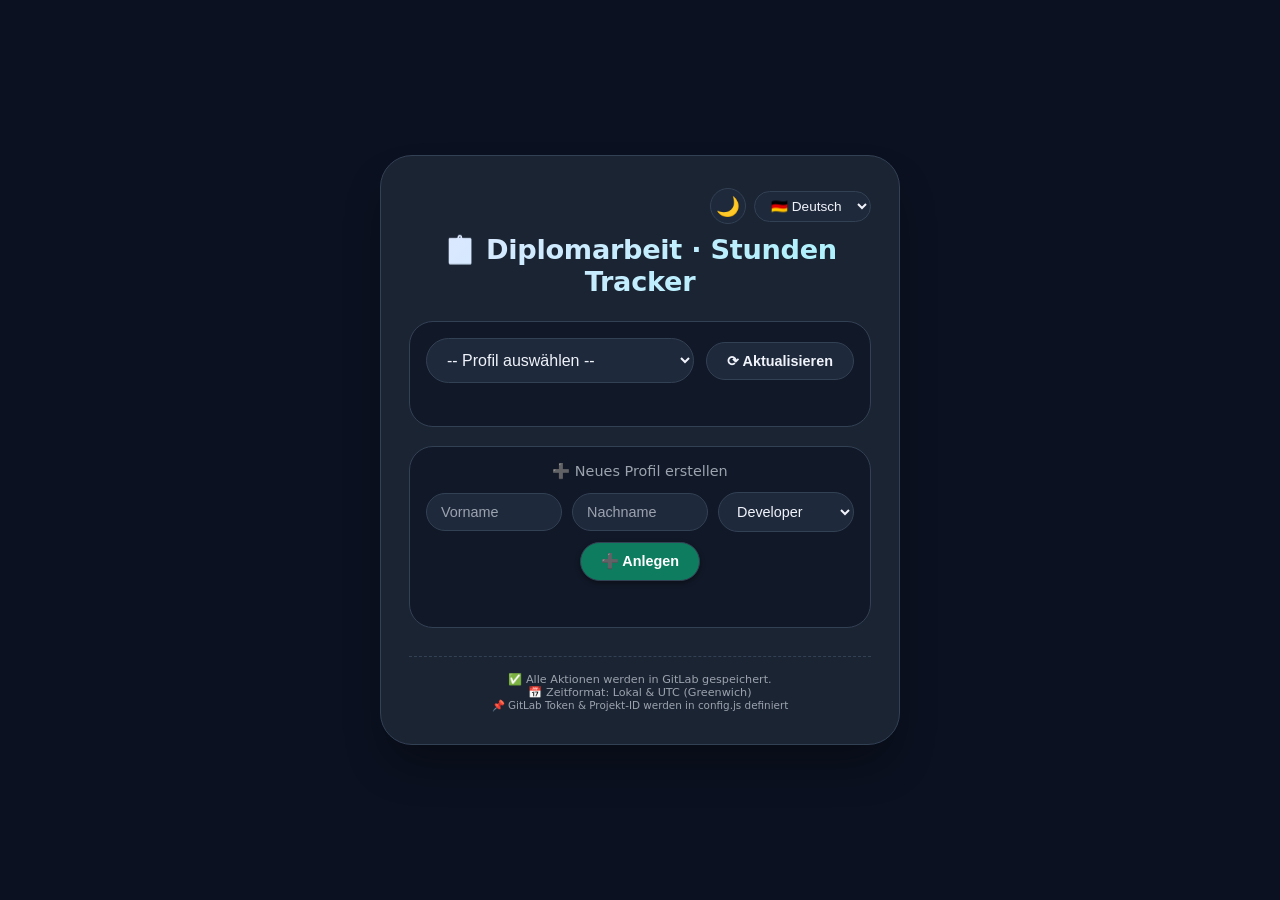
<file: index.html>
<!DOCTYPE html>
<html lang="de">
<head>
    <meta charset="UTF-8">
    <meta name="viewport" content="width=device-width, initial-scale=1.0, user-scalable=yes">
    <title>Diplomarbeit Stunden Tracker · User & GitLab Log</title>
    <link rel="stylesheet" href="style.css">
</head>
<body>

<div class="container">
    <!-- Top Bar -->
    <div class="top-bar">
        <div class="header-controls">
            <button class="theme-toggle" id="themeToggle" title="Dark/Light umschalten">
                <span id="themeIcon">🌙</span>
            </button>
            <select id="languageSelect" class="language-select">
                <option value="de">🇩🇪 Deutsch</option>
                <option value="en">🇬🇧 English</option>
            </select>
        </div>
    </div>

    <h1 id="pageTitle">📋 Diplomarbeit · Stunden Tracker</h1>

    <!-- Profile Selection -->
    <div class="user-panel">
        <div class="user-select-row">
            <select id="userSelect">
                <option value="">-- Profil auswählen --</option>
            </select>
            <button class="btn-secondary" id="refreshUsersBtn">⟳ Aktualisieren</button>
        </div>
        <div class="error-msg" id="userErrorMsg"></div>
    </div>

    <!-- Current User Display -->
    <div class="current-user-card" id="currentUserCard" style="display: none;">
        <h2 id="currentUser">👤 Kein User gewählt</h2>
    </div>

    <!-- Developer Controls -->
    <div id="developerControls" style="display: none;">
        <div class="action-buttons">
            <button class="btn-primary" id="startStopBtn">▶ START</button>
            <button class="btn-secondary" id="viewProgressBtn">📊 Fortschritt ansehen</button>
        </div>
        <div id="timerStatus" class="status-badge">⚫ Nicht aktiv</div>
        <div id="lastActionInfo" class="state-badge">⏳ Lade letzte Aktion...</div>
    </div>

    <!-- Supervisor Controls -->
    <div id="supervisorControls" style="display: none;">
        <div class="supervisor-select-row">
            <select id="supervisorUserSelect">
                <option value="">-- Entwickler auswählen --</option>
            </select>
            <button class="btn-secondary" id="viewSupervisorProgressBtn">📊 Fortschritt ansehen</button>
        </div>
        <div class="hint-text">👁️ Als Supervisor kannst du die Fortschritte der Entwickler einsehen</div>
    </div>

    <!-- Profile Creation -->
    <div id="profileCreation" class="profile-creation">
        <div class="creation-header"><span>➕ Neues Profil erstellen</span></div>
        <div class="create-area">
            <input type="text" id="newUserFirstname" placeholder="Vorname" autocomplete="off">
            <input type="text" id="newUserSurname" placeholder="Nachname" autocomplete="off">
            <select id="newUserRole">
                <option value="developer">Developer</option>
                <option value="supervisor">Supervisor</option>
            </select>
            <button class="btn-secondary btn-create" id="createUserBtn">➕ Anlegen</button>
        </div>
        <div class="error-msg" id="createErrorMsg"></div>
    </div>
    <!-- Task Popup - Clean Design -->
    <div id="taskPopupOverlay" class="popup-overlay" style="display: none;">
        <div class="popup-content">
            <div class="popup-header">
                <h2 id="popupTitle">▶ Task starten</h2>
                <button class="popup-close" id="popupCloseBtn">✕</button>
            </div>
            <div class="popup-body">
                <!-- Task Selection -->
                <div class="popup-field">
                    <label for="popupTaskSelect">Task</label>
                    <div class="popup-task-row">
                        <select id="popupTaskSelect">
                            <option value="">-- Letzten Task fortsetzen --</option>
                        </select>
                        <button class="btn-icon btn-icon-primary" id="popupCreateTaskBtn" title="Neuen Task erstellen">➕</button>
                            <button class="btn-icon btn-icon-update" id="popupUpdateIssuesBtn" title="Issues von GitLab synchronisieren">🔄</button>
                    </div>
                    <div class="field-hint">💡 Leer lassen = zuletzt verwendeten Task fortsetzen</div>
                </div>

                <!-- Status -->
                <div class="popup-field">
                    <label for="popupTaskState">Status</label>
                    <input type="text" id="popupTaskState" placeholder="z.B. in_progress, testing, review" autocomplete="off">
                    <div class="field-hint">💡 Leer lassen = gleichen Status wie zuvor</div>
                </div>

                <!-- Description -->
                <div class="popup-field">
                    <label for="popupDescription">Notiz</label>
                    <input type="text" id="popupDescription" placeholder="Was machst du gerade? (optional)" autocomplete="off">
                </div>

                <div class="popup-actions">
                    <button class="btn-primary popup-confirm" id="popupConfirmBtn">▶ Starten</button>
                    <button class="btn-secondary popup-cancel" id="popupCancelBtn">Abbrechen</button>
                </div>
            </div>
        </div>
    </div>

    <!-- New Task Popup (Side Panel) -->
    <div id="newTaskPopupOverlay" class="popup-overlay" style="display: none;">
        <div class="popup-content popup-side">
            <div class="popup-header">
                <h2>➕ Neuen Task erstellen</h2>
                <button class="popup-close" id="newTaskPopupCloseBtn">✕</button>
            </div>
            <div class="popup-body">
                <div class="popup-field">
                    <label for="newTaskNameInput">Task-Name *</label>
                    <input type="text" id="newTaskNameInput" placeholder="z.B. API Entwicklung" autocomplete="off">
                </div>
                <div class="popup-field">
                    <label for="newTaskDescInput">Beschreibung</label>
                    <input type="text" id="newTaskDescInput" placeholder="Kurze Beschreibung (optional)" autocomplete="off">
                </div>
                <div class="popup-field">
                    <label for="newTaskDoDInput">Definition of Done</label>
                    <input type="text" id="newTaskDoDInput" placeholder="Wann ist der Task fertig? (optional)" autocomplete="off">
                </div>
                <div class="popup-actions">
                    <button class="btn-primary" id="newTaskConfirmBtn">✅ Erstellen</button>
                    <button class="btn-secondary" id="newTaskCancelBtn">Abbrechen</button>
                </div>
            </div>
        </div>
    </div>
    <div class="git-note">
        ✅ Alle Aktionen werden in GitLab gespeichert.<br>
        📅 Zeitformat: Lokal & UTC (Greenwich)<br>
        <span style="font-size:0.65rem;">📌 GitLab Token & Projekt-ID werden in config.js definiert</span>
    </div>
</div>

<!-- Scripts - Notice the new modular structure -->
<script src="config.js"></script>
<script src="js/translations.js"></script>
<script src="js/time-utils.js"></script>
<script src="js/models.js"></script>
<script src="js/data-manager.js"></script>
<script src="js/app.js"></script>
</body>
</html>
</file>
<file: style.css>
:root {
    /* Light theme */
    --bg-primary: #f0f2f5;
    --bg-secondary: #ffffff;
    --bg-card: rgba(255, 255, 255, 0.9);
    --bg-input: #f0f2f5;
    --text-primary: #1a1a2e;
    --text-secondary: #4a4a6a;
    --text-muted: #6b7a8f;
    --border-color: #d1d5db;
    --shadow-color: rgba(0,0,0,0.1);
    --gradient-start: #4f46e5;
    --gradient-end: #06b6d4;
}

[data-theme="dark"] {
    --bg-primary: #0b1120;
    --bg-secondary: #111827;
    --bg-card: rgba(31, 41, 55, 0.85);
    --bg-input: #1e293b;
    --text-primary: #f0f3fa;
    --text-secondary: #d1d5db;
    --text-muted: #9ca3af;
    --border-color: #334155;
    --shadow-color: rgba(0,0,0,0.4);
    --gradient-start: #E0E7FF;
    --gradient-end: #A5F3FC;
}

* {
    box-sizing: border-box;
    user-select: none;
    transition: background-color 0.3s ease, color 0.3s ease, border-color 0.3s ease;
}

body {
    margin: 0;
    background: var(--bg-primary);
    color: var(--text-primary);
    font-family: 'Inter', system-ui, -apple-system, 'Segoe UI', Roboto, Helvetica, Arial, sans-serif;
    display: flex;
    justify-content: center;
    align-items: center;
    min-height: 100vh;
    padding: 20px;
}

.container {
    background: var(--bg-card);
    backdrop-filter: blur(2px);
    padding: 32px 28px;
    border-radius: 2rem;
    box-shadow: 0 25px 45px -12px var(--shadow-color);
    text-align: center;
    width: 100%;
    max-width: 520px;
    transition: all 0.3s ease;
    border: 1px solid var(--border-color);
    position: relative;
}

/* Top Bar */
.top-bar {
    display: flex;
    justify-content: flex-end;
    margin-bottom: 10px;
}

.header-controls {
    display: flex;
    gap: 8px;
    align-items: center;
}

.theme-toggle {
    background: var(--bg-input);
    border: 1px solid var(--border-color);
    border-radius: 50%;
    width: 36px;
    height: 36px;
    display: flex;
    align-items: center;
    justify-content: center;
    cursor: pointer;
    font-size: 1.2rem;
    color: var(--text-primary);
    transition: all 0.2s ease;
    padding: 0;
}

.theme-toggle:hover {
    transform: scale(1.05);
    border-color: #60a5fa;
}

.language-select {
    background: var(--bg-input);
    border: 1px solid var(--border-color);
    color: var(--text-primary);
    padding: 6px 12px;
    border-radius: 20px;
    font-size: 0.85rem;
    cursor: pointer;
    outline: none;
}

.language-select:focus {
    border-color: #60a5fa;
}

h1 {
    font-size: 1.7rem;
    font-weight: 600;
    margin-top: 0;
    margin-bottom: 1.5rem;
    background: linear-gradient(135deg, var(--gradient-start), var(--gradient-end));
    background-clip: text;
    -webkit-background-clip: text;
    color: transparent;
    letter-spacing: -0.3px;
}

.user-panel {
    background: var(--bg-secondary);
    border-radius: 1.5rem;
    padding: 1rem 1rem 0.8rem;
    margin-bottom: 1.2rem;
    border: 1px solid var(--border-color);
}

.user-select-row {
    display: flex;
    gap: 12px;
    align-items: center;
    flex-wrap: wrap;
    justify-content: center;
}

select {
    flex: 2;
    background: var(--bg-input);
    border: 1px solid var(--border-color);
    color: var(--text-primary);
    padding: 12px 16px;
    border-radius: 60px;
    font-size: 1rem;
    font-weight: 500;
    cursor: pointer;
    outline: none;
    transition: 0.2s;
}

select:focus {
    border-color: #60a5fa;
    box-shadow: 0 0 0 2px #3b82f640;
}

select option {
    background: var(--bg-secondary);
    color: var(--text-primary);
}

.btn-secondary {
    background: var(--bg-input);
    border: 1px solid var(--border-color);
    padding: 10px 20px;
    border-radius: 60px;
    color: var(--text-primary);
    font-weight: 600;
    cursor: pointer;
    transition: 0.15s;
    font-size: 0.9rem;
}

.btn-secondary:hover {
    background: var(--border-color);
    transform: scale(0.97);
}

.btn-primary {
    background: #3b82f6;
    border: none;
    padding: 12px 28px;
    border-radius: 60px;
    color: white;
    font-weight: 700;
    cursor: pointer;
    transition: 0.15s;
    font-size: 1rem;
}

.btn-primary:hover {
    background: #2563eb;
    transform: scale(0.97);
}

.btn-primary:disabled,
.btn-secondary:disabled {
    opacity: 0.6;
    cursor: not-allowed;
    transform: none !important;
}

.error-msg {
    color: #f97316;
    font-size: 0.8rem;
    margin-top: 6px;
    min-height: 24px;
}

.error-msg.success {
    color: #34d399;
}

.error-msg.warning {
    color: #fbbf24;
}

.error-msg.info {
    color: #60a5fa;
}

/* Current User Card */
.current-user-card {
    background: var(--bg-secondary);
    border-radius: 40px;
    padding: 8px 12px;
    margin: 10px 0 15px;
    display: inline-block;
    width: auto;
    backdrop-filter: blur(4px);
    border: 1px solid var(--border-color);
}

#currentUser {
    font-size: 1.4rem;
    font-weight: 600;
    margin: 0;
    background: transparent;
    padding: 6px 18px;
    border-radius: 40px;
    display: inline-block;
    letter-spacing: 0.3px;
}

/* Developer Controls */
#developerControls {
    margin-top: 15px;
}

.action-buttons {
    display: flex;
    gap: 12px;
    justify-content: center;
    flex-wrap: wrap;
    margin-bottom: 10px;
}

.action-buttons .btn-primary {
    min-width: 160px;
}

.status-badge {
    display: inline-block;
    background: var(--bg-input);
    padding: 6px 16px;
    border-radius: 20px;
    font-size: 0.9rem;
    margin-top: 6px;
    color: var(--text-secondary);
}

.state-badge {
    display: inline-block;
    background: #10b98120;
    padding: 4px 12px;
    border-radius: 20px;
    font-size: 0.7rem;
    margin-top: 6px;
    color: #86efac;
}

/* Supervisor Controls */
#supervisorControls {
    margin-top: 15px;
}

.supervisor-select-row {
    display: flex;
    gap: 12px;
    align-items: center;
    flex-wrap: wrap;
    justify-content: center;
}

.supervisor-select-row select {
    flex: 2;
}

.hint-text {
    font-size: 0.8rem;
    color: var(--text-muted);
    margin-top: 8px;
}

/* Profile Creation */
.profile-creation {
    background: var(--bg-secondary);
    border-radius: 1.5rem;
    padding: 1rem;
    margin-top: 1.2rem;
    border: 1px solid var(--border-color);
}

.creation-header {
    color: var(--text-muted);
    font-size: 0.9rem;
    margin-bottom: 12px;
}

.create-area {
    display: flex;
    gap: 10px;
    align-items: center;
    flex-wrap: wrap;
    justify-content: center;
}

.create-area input,
.create-area select {
    flex: 1;
    min-width: 120px;
    background: var(--bg-input);
    border: 1px solid var(--border-color);
    padding: 10px 14px;
    border-radius: 60px;
    color: var(--text-primary);
    font-size: 0.9rem;
    outline: none;
}

.create-area input::placeholder {
    color: var(--text-muted);
}

.btn-create {
    background: #0e7c5e;
    box-shadow: 0 2px 5px var(--shadow-color);
    color: white;
}

.btn-create:hover {
    background: #0f9b74;
}

.btn-create:disabled {
    background: #0e7c5e;
    opacity: 0.6;
}

/* Popup Overlay */
.popup-overlay {
    position: fixed;
    top: 0;
    left: 0;
    right: 0;
    bottom: 0;
    background: rgba(0, 0, 0, 0.7);
    backdrop-filter: blur(4px);
    display: flex;
    justify-content: center;
    align-items: center;
    z-index: 1000;
    padding: 20px;
}

.popup-content {
    background: var(--bg-secondary);
    border-radius: 1.5rem;
    padding: 28px;
    max-width: 500px;
    width: 100%;
    max-height: 90vh;
    overflow-y: auto;
    border: 1px solid var(--border-color);
    box-shadow: 0 25px 50px -12px var(--shadow-color);
}

.popup-header {
    display: flex;
    justify-content: space-between;
    align-items: center;
    margin-bottom: 20px;
}

.popup-header h2 {
    margin: 0;
    font-size: 1.3rem;
    color: var(--text-primary);
}

.popup-close {
    background: none;
    border: none;
    color: var(--text-muted);
    font-size: 1.5rem;
    cursor: pointer;
    padding: 4px 8px;
    border-radius: 8px;
    transition: 0.15s;
}

.popup-close:hover {
    background: var(--border-color);
    color: var(--text-primary);
}

.popup-body {
    display: flex;
    flex-direction: column;
    gap: 14px;
}

.popup-field {
    display: flex;
    flex-direction: column;
    gap: 4px;
}

.popup-field label {
    font-size: 0.85rem;
    color: var(--text-muted);
    text-align: left;
}

.popup-field select,
.popup-field input {
    background: var(--bg-input);
    border: 1px solid var(--border-color);
    padding: 10px 14px;
    border-radius: 12px;
    color: var(--text-primary);
    font-size: 0.95rem;
    outline: none;
    transition: 0.2s;
}

.popup-field select:focus,
.popup-field input:focus {
    border-color: #60a5fa;
    box-shadow: 0 0 0 2px #3b82f640;
}

.popup-field .field-hint {
    font-size: 0.7rem;
    color: var(--text-muted);
    text-align: left;
    margin-top: 2px;
}

.popup-divider {
    color: var(--border-color);
    text-align: center;
    padding: 4px 0;
    font-size: 0.8rem;
}

.popup-confirm {
    margin-top: 8px;
}

.popup-cancel {
    margin-top: 8px;
}

/* Git Note */
.git-note {
    font-size: 0.7rem;
    margin-top: 28px;
    color: var(--text-muted);
    border-top: 1px dashed var(--border-color);
    padding-top: 16px;
}

/* Responsive */
@media (max-width: 450px) {
    .container {
        padding: 24px 18px;
    }
    
    .create-area {
        flex-direction: column;
    }
    
    .create-area input,
    .create-area select {
        min-width: 100%;
    }
    
    .action-buttons {
        flex-direction: column;
        align-items: center;
    }
    
    .action-buttons .btn-primary {
        min-width: 100%;
    }
    
    .supervisor-select-row {
        flex-direction: column;
    }
    
    .supervisor-select-row select {
        width: 100%;
    }
    
    .popup-content {
        padding: 20px;
        margin: 10px;
    }
    /* Add to style.css - Replace existing popup styles */

    /* Popup Overlay */
    .popup-overlay {
        position: fixed;
        top: 0;
        left: 0;
        right: 0;
        bottom: 0;
        background: rgba(0, 0, 0, 0.7);
        backdrop-filter: blur(8px);
        display: flex;
        justify-content: center;
        align-items: center;
        z-index: 1000;
        padding: 20px;
        animation: fadeIn 0.2s ease;
    }

    @keyframes fadeIn {
        from { opacity: 0; }
        to { opacity: 1; }
    }

    .popup-content {
        background: var(--bg-secondary);
        border-radius: 1.5rem;
        padding: 32px;
        max-width: 480px;
        width: 100%;
        max-height: 90vh;
        overflow-y: auto;
        border: 1px solid var(--border-color);
        box-shadow: 0 25px 50px -12px var(--shadow-color);
        animation: scaleIn 0.25s ease;
    }

    @keyframes scaleIn {
        from { 
            transform: scale(0.95);
            opacity: 0;
        }
        to { 
            transform: scale(1);
            opacity: 1;
        }
    }

    .popup-side {
        max-width: 420px;
        margin-left: auto;
        animation: slideIn 0.3s ease;
    }

    @keyframes slideIn {
        from { 
            transform: translateX(30px);
            opacity: 0;
        }
        to { 
            transform: translateX(0);
            opacity: 1;
        }
    }

    .popup-header {
        display: flex;
        justify-content: space-between;
        align-items: center;
        margin-bottom: 24px;
        padding-bottom: 16px;
        border-bottom: 1px solid var(--border-color);
    }

    .popup-header h2 {
        margin: 0;
        font-size: 1.3rem;
        color: var(--text-primary);
        font-weight: 600;
    }

    .popup-close {
        background: var(--bg-input);
        border: none;
        border-radius: 50%;
        width: 32px;
        height: 32px;
        display: flex;
        align-items: center;
        justify-content: center;
        color: var(--text-muted);
        font-size: 1.2rem;
        cursor: pointer;
        transition: 0.15s;
    }

    .popup-close:hover {
        background: var(--border-color);
        color: var(--text-primary);
        transform: rotate(90deg);
    }

    .popup-body {
        display: flex;
        flex-direction: column;
        gap: 18px;
    }

    .popup-field {
        display: flex;
        flex-direction: column;
        gap: 6px;
    }

    .popup-field label {
        font-size: 0.85rem;
        font-weight: 500;
        color: var(--text-secondary);
        text-align: left;
    }

    .popup-field select,
    .popup-field input {
        background: var(--bg-input);
        border: 1px solid var(--border-color);
        padding: 12px 16px;
        border-radius: 12px;
        color: var(--text-primary);
        font-size: 0.95rem;
        outline: none;
        transition: 0.2s;
        width: 100%;
    }

    .popup-field select:focus,
    .popup-field input:focus {
        border-color: #60a5fa;
        box-shadow: 0 0 0 3px rgba(96, 165, 250, 0.15);
    }

    .popup-field select option {
        background: var(--bg-secondary);
        color: var(--text-primary);
    }

    .popup-field .field-hint {
        font-size: 0.7rem;
        color: var(--text-muted);
        text-align: left;
        margin-top: 2px;
    }

    /* Task Row with Create Button */
    .popup-task-row {
        display: flex;
        gap: 8px;
        align-items: center;
    }

    .popup-task-row select {
        flex: 1;
    }

    .btn-icon {
        background: var(--bg-input);
        border: 1px solid var(--border-color);
        border-radius: 12px;
        padding: 12px 14px;
        color: var(--text-secondary);
        font-size: 1.1rem;
        cursor: pointer;
        transition: 0.15s;
        display: flex;
        align-items: center;
        justify-content: center;
        min-width: 48px;
        height: 48px;
    }

    .btn-icon:hover {
        background: var(--border-color);
        color: var(--text-primary);
        transform: scale(1.02);
    }

    .btn-icon-primary {
        background: #0e7c5e;
        border-color: #0e7c5e;
        color: white;
    }

    .btn-icon-primary:hover {
        background: #0f9b74;
        border-color: #0f9b74;
        color: white;
    }

    /* Popup Actions */
    .popup-actions {
        display: flex;
        gap: 10px;
        margin-top: 8px;
        padding-top: 16px;
        border-top: 1px solid var(--border-color);
    }

    .popup-actions .btn-primary {
        flex: 2;
        padding: 14px;
        font-size: 1rem;
    }

    .popup-actions .btn-secondary {
        flex: 1;
        padding: 14px;
        font-size: 1rem;
    }

    /* Responsive */
    @media (max-width: 450px) {
        .popup-content {
            padding: 24px 20px;
            margin: 10px;
        }
        
        .popup-task-row {
            flex-direction: row;
        }
        
        .btn-icon {
            min-width: 44px;
            height: 44px;
            padding: 10px 12px;
        }
        
        .popup-actions {
            flex-direction: column;
        }
        
        .popup-actions .btn-primary,
        .popup-actions .btn-secondary {
            flex: 1;
            width: 100%;
        }
    }
    /* In style.css */
    .btn-icon-update {
        background: #7c3aed;
        border-color: #7c3aed;
        color: white;
    }

    .btn-icon-update:hover {
        background: #6d28d9;
        border-color: #6d28d9;
        color: white;
        transform: scale(1.02);
    }

    .btn-icon-update:disabled {
        opacity: 0.5;
        cursor: not-allowed;
        transform: none !important;
    }
}
</file>
<file: calendar/calendar.css>
/* ======================= CALENDAR SPECIFIC STYLES ======================= */

.calendar-container {
    background: var(--bg-primary);
    color: var(--text-primary);
    min-height: 100vh;
    padding: 20px;
    font-family: 'Inter', system-ui, -apple-system, 'Segoe UI', Roboto, Helvetica, Arial, sans-serif;
    transition: background-color 0.3s ease, color 0.3s ease;
}

/* Top Bar */
.calendar-top-bar {
    background: var(--bg-card);
    backdrop-filter: blur(2px);
    border-radius: 1.5rem;
    padding: 12px 20px;
    margin-bottom: 16px;
    border: 1px solid var(--border-color);
    box-shadow: 0 4px 12px var(--shadow-color);
}

.calendar-header-controls {
    display: flex;
    justify-content: space-between;
    align-items: center;
    gap: 12px;
    flex-wrap: wrap;
}

.calendar-header-controls h1 {
    margin: 0;
    font-size: 1.3rem;
    background: linear-gradient(135deg, var(--gradient-start), var(--gradient-end));
    background-clip: text;
    -webkit-background-clip: text;
    color: transparent;
}

.header-right {
    display: flex;
    gap: 8px;
    align-items: center;
}

.btn-icon {
    background: var(--bg-input);
    border: 1px solid var(--border-color);
    border-radius: 50%;
    width: 36px;
    height: 36px;
    display: flex;
    align-items: center;
    justify-content: center;
    cursor: pointer;
    font-size: 1.1rem;
    color: var(--text-primary);
    transition: all 0.2s ease;
}

.btn-icon:hover {
    background: var(--border-color);
    transform: scale(1.05);
}

/* Main Layout */
.calendar-main-layout {
    display: grid;
    grid-template-columns: 1fr 300px;
    gap: 16px;
    align-items: start;
}

/* Calendar Panel */
.calendar-panel {
    background: var(--bg-card);
    backdrop-filter: blur(2px);
    border-radius: 1.5rem;
    padding: 20px;
    border: 1px solid var(--border-color);
    box-shadow: 0 4px 12px var(--shadow-color);
}

/* Member Selector */
.member-selector {
    margin-bottom: 16px;
    padding: 10px 14px;
    background: var(--bg-secondary);
    border-radius: 1rem;
    border: 1px solid var(--border-color);
}

.member-selector-header {
    font-size: 0.8rem;
    font-weight: 500;
    color: var(--text-secondary);
    margin-bottom: 6px;
}

.member-selector-options {
    display: flex;
    flex-wrap: wrap;
    gap: 4px;
}

.member-selector-options label {
    display: flex;
    align-items: center;
    gap: 4px;
    padding: 3px 10px;
    background: var(--bg-input);
    border-radius: 16px;
    font-size: 0.75rem;
    cursor: pointer;
    transition: all 0.2s ease;
    border: 1px solid transparent;
}

.member-selector-options label:hover {
    border-color: var(--border-color);
}

.member-selector-options label .member-color {
    display: inline-block;
    width: 8px;
    height: 8px;
    border-radius: 50%;
    margin-right: 2px;
}

.member-selector-options label .member-name {
    font-weight: 500;
}

.member-selector-options label .member-role {
    color: var(--text-muted);
    font-size: 0.65rem;
}

.member-selector-options label input[type="checkbox"] {
    accent-color: #3b82f6;
    cursor: pointer;
    margin: 0;
}

/* Compare mode styling for greyed out members */
.member-selector-options label.comparison {
    opacity: 0.7;
}

.member-selector-options label.comparison .member-name {
    color: var(--text-muted);
}

/* Calendar Navigation */
.calendar-nav {
    display: flex;
    justify-content: center;
    align-items: center;
    gap: 6px;
    margin-bottom: 12px;
}

.nav-btn {
    background: var(--bg-input);
    border: 1px solid var(--border-color);
    border-radius: 6px;
    padding: 4px 12px;
    color: var(--text-primary);
    cursor: pointer;
    transition: all 0.2s ease;
    font-size: 0.9rem;
}

.nav-btn:hover {
    background: var(--border-color);
    transform: scale(1.05);
}

.nav-month {
    font-weight: 600;
    font-size: 1rem;
    min-width: 120px;
    text-align: center;
}

/* Month Total */
.month-total {
    text-align: center;
    padding: 6px 12px;
    background: var(--bg-secondary);
    border-radius: 10px;
    margin-bottom: 12px;
    font-size: 0.85rem;
    color: var(--text-secondary);
    border: 1px solid var(--border-color);
}

/* Calendar Grid */
.calendar-grid {
    display: flex;
    flex-direction: column;
    gap: 3px;
}

.calendar-weekdays {
    display: grid;
    grid-template-columns: repeat(7, 1fr);
    gap: 3px;
    margin-bottom: 3px;
}

.calendar-weekdays span {
    text-align: center;
    font-size: 0.75rem;
    font-weight: 600;
    color: var(--text-muted);
    padding: 4px 0;
}

.calendar-days {
    display: grid;
    grid-template-columns: repeat(7, 1fr);
    gap: 3px;
}

.calendar-day {
    aspect-ratio: 1;
    background: var(--bg-secondary);
    border-radius: 6px;
    padding: 3px;
    cursor: pointer;
    transition: all 0.2s ease;
    border: 2px solid transparent;
    display: flex;
    flex-direction: column;
    align-items: center;
    justify-content: flex-start;
    position: relative;
    min-height: 45px;
}

.calendar-day:hover {
    transform: scale(1.02);
    border-color: #3b82f6;
    z-index: 1;
}

.calendar-day.empty {
    background: transparent;
    cursor: default;
    border-color: transparent;
}

.calendar-day.empty:hover {
    transform: none;
    border-color: transparent;
}

.calendar-day .day-number {
    font-size: 0.7rem;
    font-weight: 500;
    color: var(--text-secondary);
    align-self: flex-start;
    padding: 1px 3px;
}

.calendar-day .day-bars {
    display: flex;
    flex-direction: column;
    gap: 1.5px;
    width: 100%;
    padding: 0 2px;
    flex: 1;
    justify-content: center;
}

.calendar-day .day-bar {
    height: 4px;
    border-radius: 2px;
    width: 100%;
    transition: all 0.2s ease;
    position: relative;
}

.calendar-day .day-bar.primary {
    opacity: 1;
}

.calendar-day .day-bar.comparison {
    opacity: 0.4;
}

.calendar-day .day-bar .bar-tooltip {
    display: none;
    position: absolute;
    bottom: 100%;
    left: 50%;
    transform: translateX(-50%);
    background: var(--bg-secondary);
    color: var(--text-primary);
    padding: 3px 6px;
    border-radius: 4px;
    font-size: 0.6rem;
    white-space: nowrap;
    border: 1px solid var(--border-color);
    z-index: 10;
    box-shadow: 0 4px 8px var(--shadow-color);
}

.calendar-day .day-bar:hover .bar-tooltip {
    display: block;
}

.calendar-day.has-entries {
    border-color: var(--border-color);
}

.calendar-day.selected {
    border-color: #3b82f6;
    background: #3b82f620;
}

.calendar-day.today {
    border-color: #fbbf24;
}

.calendar-day .day-total {
    font-size: 0.55rem;
    color: var(--text-muted);
    margin-top: 1px;
}

/* Details Panel */
.details-panel {
    display: flex;
    flex-direction: column;
    gap: 12px;
    position: sticky;
    top: 20px;
}

.total-time-box {
    background: var(--bg-card);
    backdrop-filter: blur(2px);
    border-radius: 1.5rem;
    padding: 14px 20px;
    border: 1px solid var(--border-color);
    box-shadow: 0 4px 12px var(--shadow-color);
    text-align: center;
}

.total-time-label {
    font-size: 0.75rem;
    color: var(--text-muted);
    margin-bottom: 2px;
}
.total-time-value {
    font-size: 1.1rem;
    font-weight: 700;
    background: linear-gradient(135deg, var(--gradient-start), var(--gradient-end));
    background-clip: text;
    -webkit-background-clip: text;
    color: transparent;
    line-height: 1.4;
}

.total-time-value .comparison-text {
    font-size: 0.8rem;
    font-weight: 400;
    color: var(--text-muted);
    background: none;
    -webkit-background-clip: unset;
    background-clip: unset;
}

.total-time-value .diff-positive {
    color: #34d399;
    font-size: 0.75rem;
}

.total-time-value .diff-negative {
    color: #ef4444;
    font-size: 0.75rem;
}

.total-time-value .diff-equal {
    color: #fbbf24;
    font-size: 0.75rem;
}

.day-details {
    background: var(--bg-card);
    backdrop-filter: blur(2px);
    border-radius: 1.5rem;
    padding: 16px 20px;
    border: 1px solid var(--border-color);
    box-shadow: 0 4px 12px var(--shadow-color);
    flex: 1;
    min-height: 250px;
    max-height: 400px;
    overflow-y: auto;
}

.day-details-header {
    font-size: 0.85rem;
    font-weight: 500;
    color: var(--text-secondary);
    margin-bottom: 10px;
    padding-bottom: 6px;
    border-bottom: 1px solid var(--border-color);
}

.day-details-content {
    display: flex;
    flex-direction: column;
    gap: 6px;
}

.day-details-content .entry-item {
    padding: 8px 10px;
    background: var(--bg-secondary);
    border-radius: 6px;
    border-left: 3px solid #3b82f6;
}

.day-details-content .entry-item.comparison {
    opacity: 0.6;
    border-left-color: #9ca3af;
}

.day-details-content .entry-item .entry-header {
    display: flex;
    justify-content: space-between;
    font-size: 0.8rem;
    font-weight: 500;
}

.day-details-content .entry-item .entry-desc {
    font-size: 0.75rem;
    color: var(--text-muted);
    margin-top: 2px;
}

.day-details-content .entry-item .entry-time {
    font-size: 0.65rem;
    color: var(--text-muted);
}

.day-details-content .entry-item .entry-user {
    font-size: 0.65rem;
    color: var(--text-muted);
    font-style: italic;
}

/* Scrollbar Styling */
.day-details::-webkit-scrollbar {
    width: 3px;
}

.day-details::-webkit-scrollbar-track {
    background: var(--bg-input);
    border-radius: 2px;
}

.day-details::-webkit-scrollbar-thumb {
    background: var(--border-color);
    border-radius: 2px;
}

/* Responsive */
@media (max-width: 900px) {
    .calendar-main-layout {
        grid-template-columns: 1fr;
    }
    
    .details-panel {
        position: static;
    }
    
    .day-details {
        max-height: 250px;
        min-height: 150px;
    }
}

@media (max-width: 600px) {
    .calendar-container {
        padding: 10px;
    }
    
    .calendar-top-bar {
        padding: 10px 14px;
    }
    
    .calendar-panel {
        padding: 12px;
    }
    
    .calendar-header-controls h1 {
        font-size: 1rem;
    }
    
    .nav-month {
        min-width: 80px;
        font-size: 0.85rem;
    }
    
    .calendar-day {
        min-height: 35px;
        padding: 2px;
    }
    
    .calendar-day .day-number {
        font-size: 0.6rem;
    }
    
    .calendar-day .day-bar {
        height: 3px;
    }
    
    .calendar-day .day-total {
        font-size: 0.45rem;
    }
    
    .total-time-value {
        font-size: 1.2rem;
    }
    
    .details-panel {
        gap: 8px;
    }
    
    .day-details {
        min-height: 120px;
        max-height: 200px;
        padding: 12px 16px;
    }
    
    .member-selector-options label {
        font-size: 0.65rem;
        padding: 2px 8px;
    }
}
</file>
